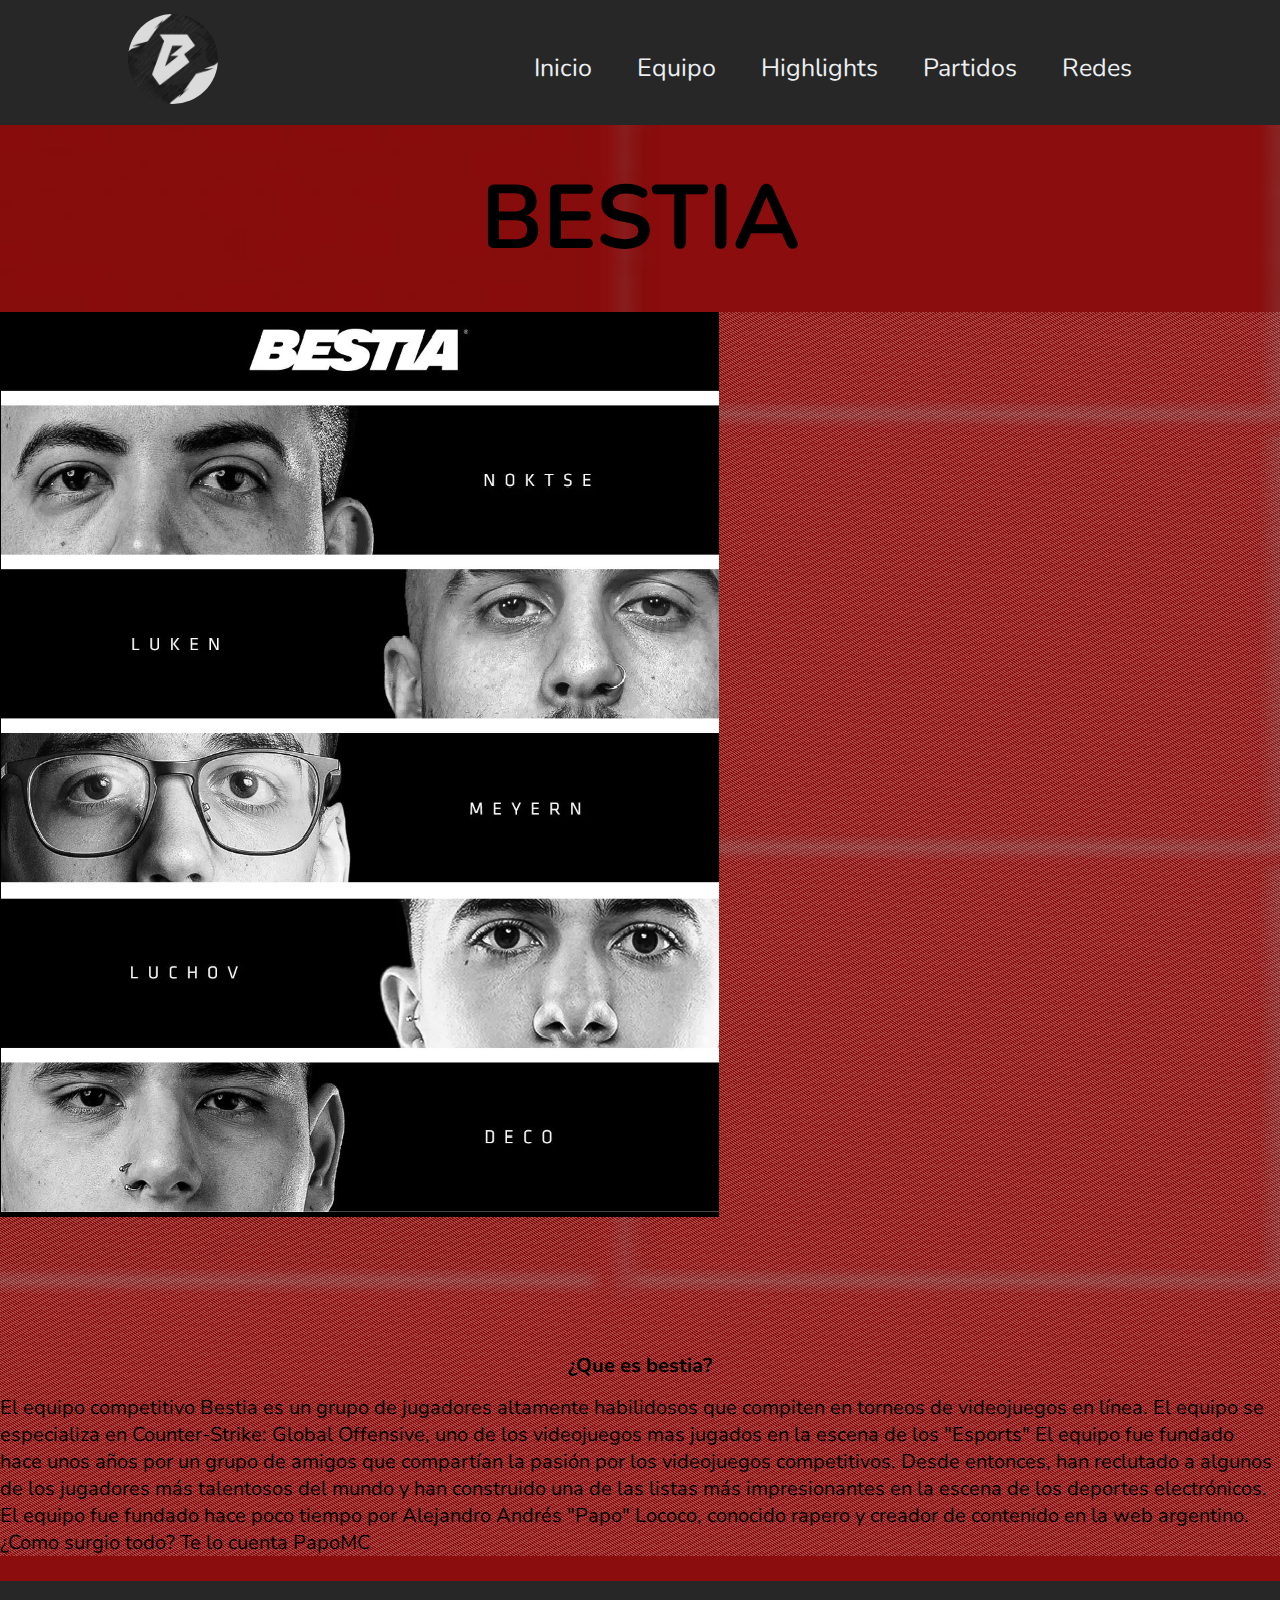
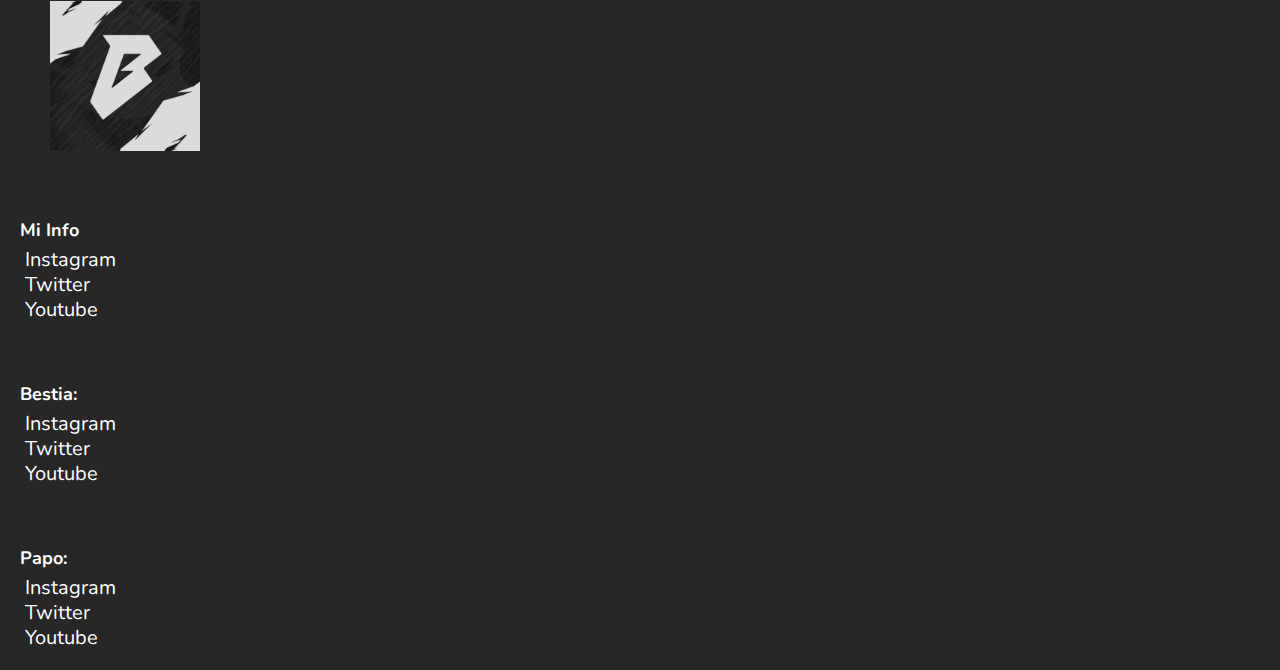
<file: index.html>
<!DOCTYPE html>
<html lang="es">
<head>
    <meta charset="UTF-8">
    <meta http-equiv="X-UA-Compatible" content="IE=edge">
    <meta name="viewport" content="width=device-width, initial-scale=1.0">
    <meta name="description" content="Enterate de las novedades sobre el equipo competitivo de Esports Bestia Corps">
    <meta name="keywords" content="PapoMC, Luken, CSGO, Esports, Meyern, Counter Strike">
    <link rel="stylesheet" href="./style.css">
    <!--Favicon (icono)-->
    <link rel="icon" type="png" href="Image/favicon-32x32.png">
    <link href="https://fonts.googleapis.com/css2?family=Open+Sans&family=Playfair+Display:wght@500&family=Poppins:wght@300&display=swap" rel="stylesheet">
    <link href="https://cdn.jsdelivr.net/npm/bootstrap@5.2.3/dist/css/bootstrap.min.css" rel="stylesheet" integrity="sha384-rbsA2VBKQhggwzxH7pPCaAqO46MgnOM80zW1RWuH61DGLwZJEdK2Kadq2F9CUG65" crossorigin="anonymous">
    <title>BESTIA</title>
</head>
<body>
    <header class="header">
        <div class="logo">
<!---->   <a href="index.html"><img src="./Image/logo.jpg" alt="Logo Bestia"> </a>
        </div>
        <nav>
           <ul class="nav-links">
                <li><a href="index.html">Inicio</a></li>
                <li><a href="./Pages/equipo.html">Equipo</a></li>
                <li><a href="./Pages/highlights.html">Highlights</a></li>
                <li><a href="./Pages/partidos.html">Partidos</a></li>
                <li><a href="./Pages/redes.html">Redes</a></li>
           </ul>            
        </nav>


<!---->        <a onclick="openNav()" class="menu" href="#"><button>Menu</button></a>

<!---->        <div id="mobile-menu" class="overlay">
<!---->            <a onclick="closeNav()" href="" class="close">&times;</a>
<!---->            <div class="overlay-content">
<!---->                <a href="Pages/equipo.html">Equipo</a>
<!---->                <a href="Pages/highlights.html">Highlights</a>
<!---->                <a href="Pages/partidos.html">Partidos</a>
<!---->                <a href="Pages/redes.html">Redes</a>
<!---->            </div>
<!---->        </div>

    </header>
    <section class="row">
    <div class="col-sm-12">
        <h1 class="titulo">BESTIA</h1>
    </div>
    </section>
    <main>
        <section class="middle-container"> <!--cuadro realizado para el diseño-->
            <div class="row">
                <div class="col-sm-12 col-md-6 col-lg-6">
                    <div id="carouselExampleControls" class="carousel slide" data-bs-ride="carousel">
                    <div class="carousel-inner">
                        <div class="carousel-item active">
                    <img src="./Image/MainImage.png" class="w-100" alt="Equipo">
                        </div>  
                    </div>
                    </div>
                </div>
                
                <div class="col-sm-12 col-md-6 col-lg-6" style="margin-top: 10%">
                    <h2 style="text-align: center; margin-bottom: 15px;">¿Que es bestia?</h2>
                    <p class="infobestia">El equipo competitivo Bestia es un grupo de jugadores altamente habilidosos que compiten en torneos de videojuegos en línea. El equipo se especializa en Counter-Strike: Global Offensive, uno de los videojuegos mas jugados en la escena de los "Esports"
                        El equipo fue fundado hace unos años por un grupo de amigos que compartían la pasión por los videojuegos competitivos. Desde entonces, han reclutado a algunos de los jugadores más talentosos del mundo y han construido una de las listas más impresionantes en la escena de los deportes electrónicos.
                        El equipo fue fundado hace poco tiempo por Alejandro Andrés "Papo" Lococo, conocido rapero y creador de contenido en la web argentino.
                        ¿Como surgio todo? Te lo cuenta PapoMC</p>
                </div>
            </div>
        </section>
    </main>
    <footer class="footer-container"> <!--Inicio de footer-->
        <div class="grupo-1 row" style="background-color: #272727;">
            <div class="logo-ja col-sm-3 col-md-1 col-lg-1"> 
                <img style="margin-left: 30px;" src="/Image/logo.jpg" alt="logo" width="150px">
            </div>   
            <div class="redes-1 col-sm-3 col-md-1 col-lg-1"> <!--Mis redes-->                 
                <ul>
                    <h2>Mi Info</h2>
                    <li><a class="a-1" target="_blank" href="https://www.instagram.com/rososaurda/" style="display: flex;text-decoration: none; width: 20px; height: 20px; line-height: 25px; margin: 5px;"><p>Instagram</p></a></li>
                    <li><a class="a-1" target="_blank" href="https://twitter.com/rorososaurda15"><p>Twitter</p></a></li>
                    <li><a class="a-1" target="_blank" href="https://www.youtube.com/channel/UCUtTxE1Z2o5PxH2itZfmBWw"><p>Youtube</p></a></li>               
                </ul>
            </div>
            <div class="redes-2 col-sm-3 col-md-1 col-lg-1"> <!--Redes de bestia-->               
                <ul>
                    <h2>Bestia:</h2>
                    <li><a class="a-1" target="_blank" href="https://www.instagram.com/bestia_corp/"><p>Instagram</p></a></li>
                    <li><a class="a-1" target="_blank" href="https://twitter.com/bestia_corp"><p>Twitter</p></a></li>
                    <li><a class="a-1" target="_blank" href="https://www.youtube.com/@bestia_corp"><p>Youtube</p></a></li>                               
                </ul>
            </div>
            <div class="redes-3 col-sm-3 col-md-1 col-lg-1"> <!--Redes de papo-->              
                <ul>
                    <h2>Papo:</h2>
                    <li><a class="a-1" target="_blank" href="https://www.instagram.com/labestiadelhardcore/"><p>Instagram</p></a></li>
                    <li><a class="a-1" target="_blank" href="https://twitter.com/PapoMcArg"><p>Twitter</p></a></li>
                    <li><a class="a-1" target="_blank" href="https://www.youtube.com/@PapoMcArg"><p>Youtube</p></a></li>                               
                </ul>
            </div>
        </div>
    </footer>
    <script src="https://cdn.jsdelivr.net/npm/bootstrap@5.2.3/dist/js/bootstrap.bundle.min.js" integrity="sha384-kenU1KFdBIe4zVF0s0G1M5b4hcpxyD9F7jL+jjXkk+Q2h455rYXK/7HAuoJl+0I4" crossorigin="anonymous"></script>
<!---->    <script type="text/javascript" src="nav.js"></script>
</body>
</html>
</file>
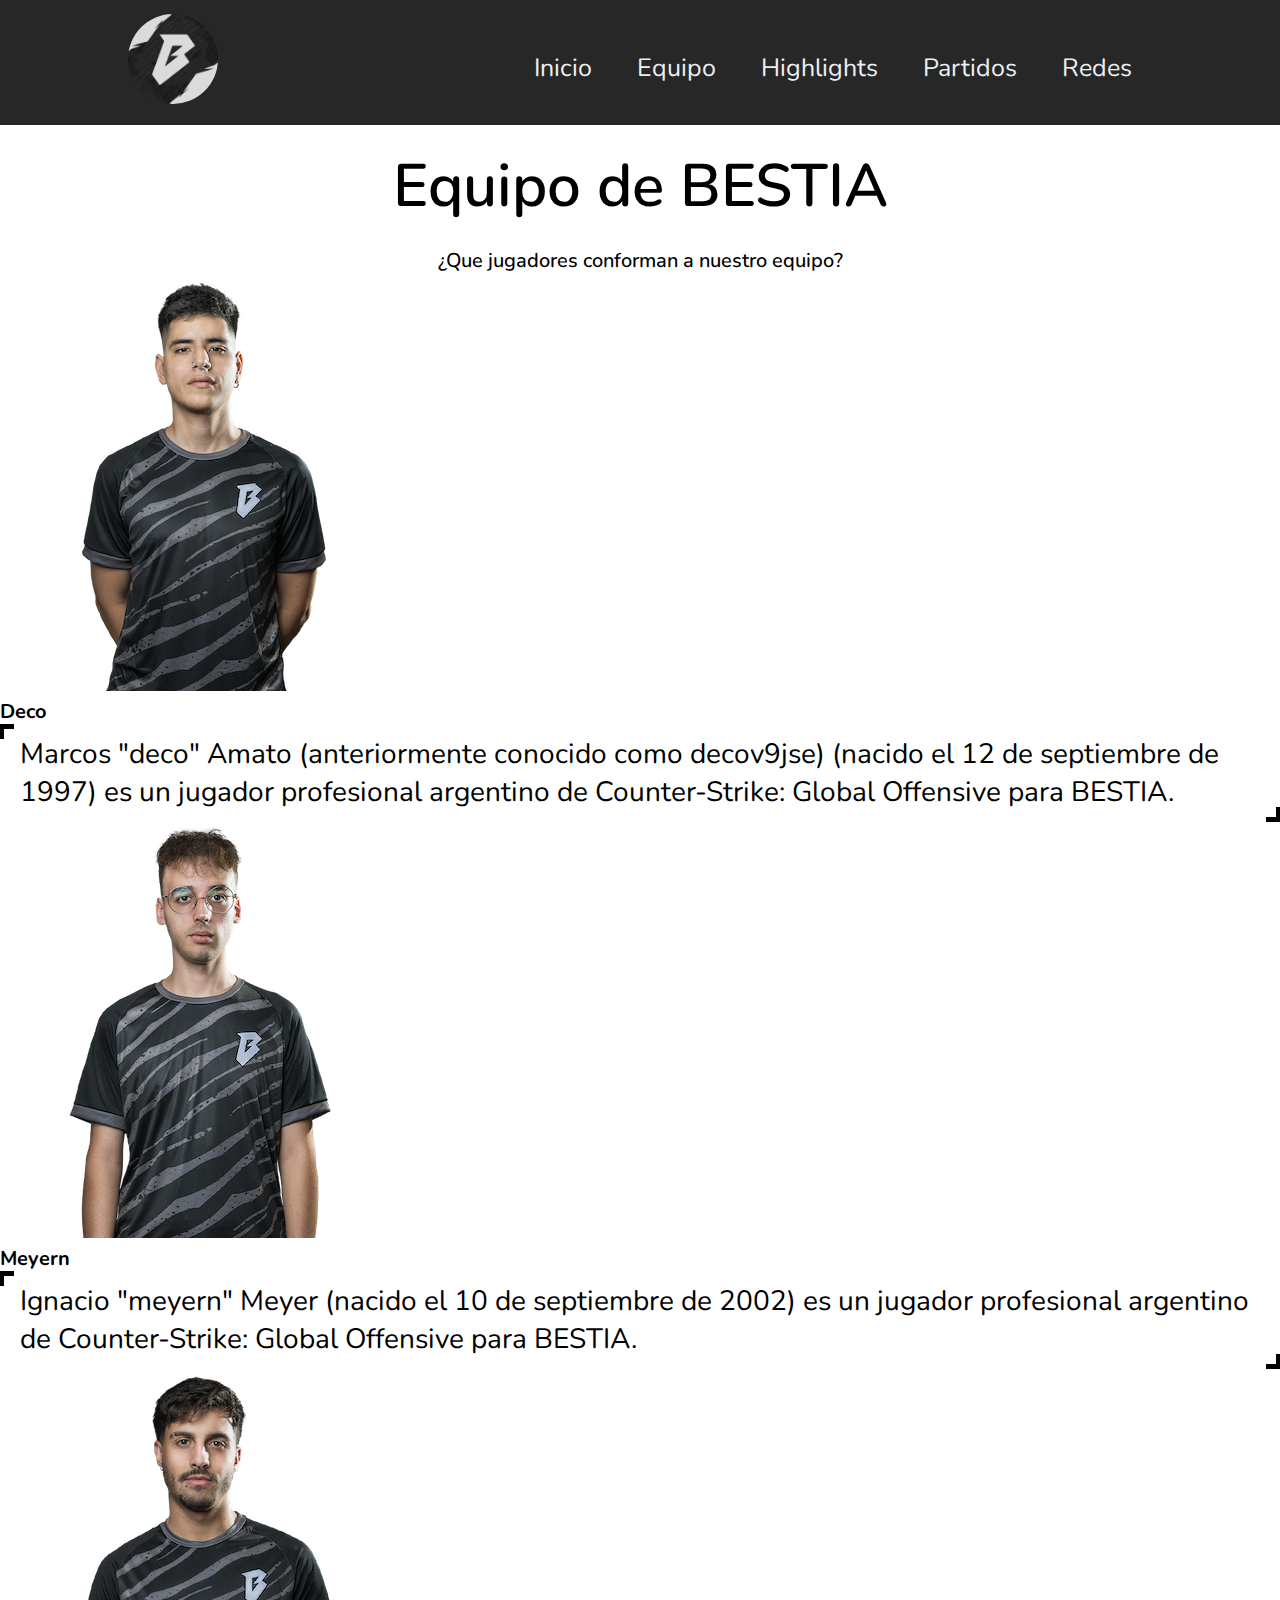
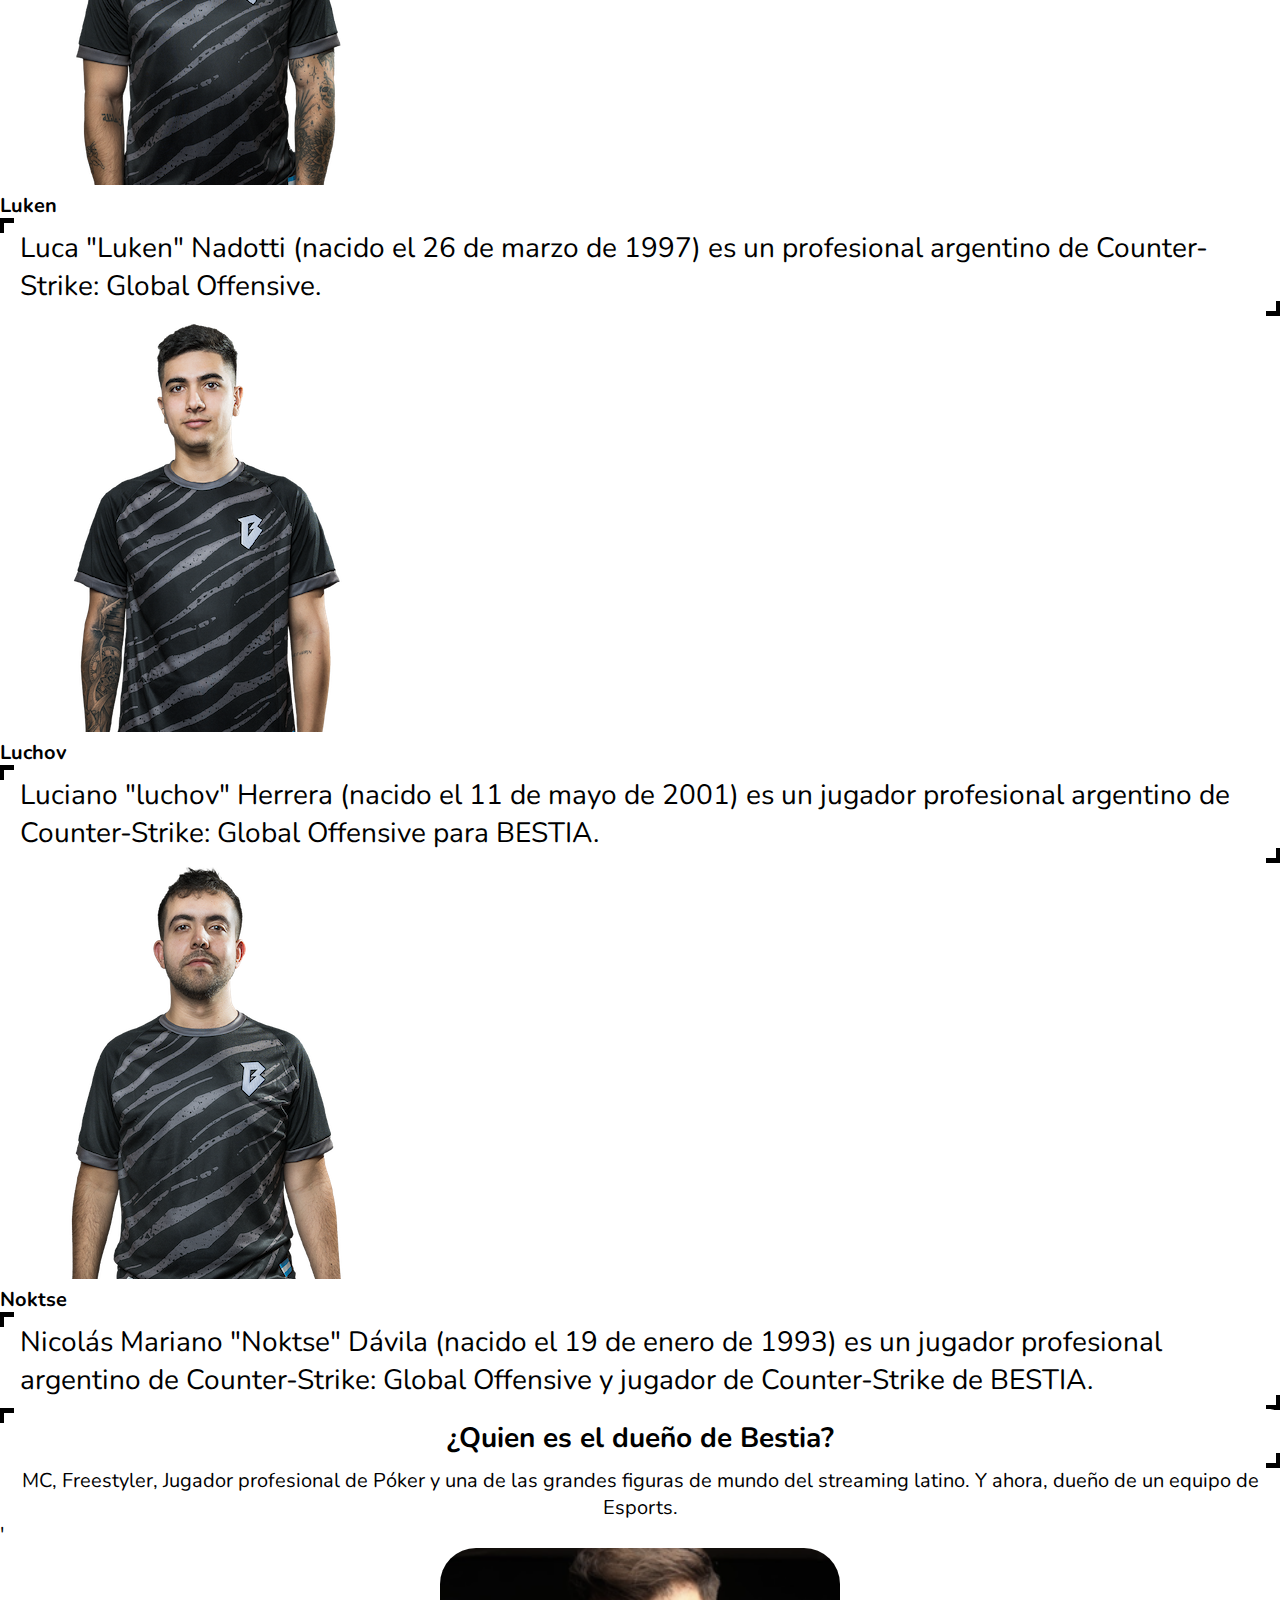
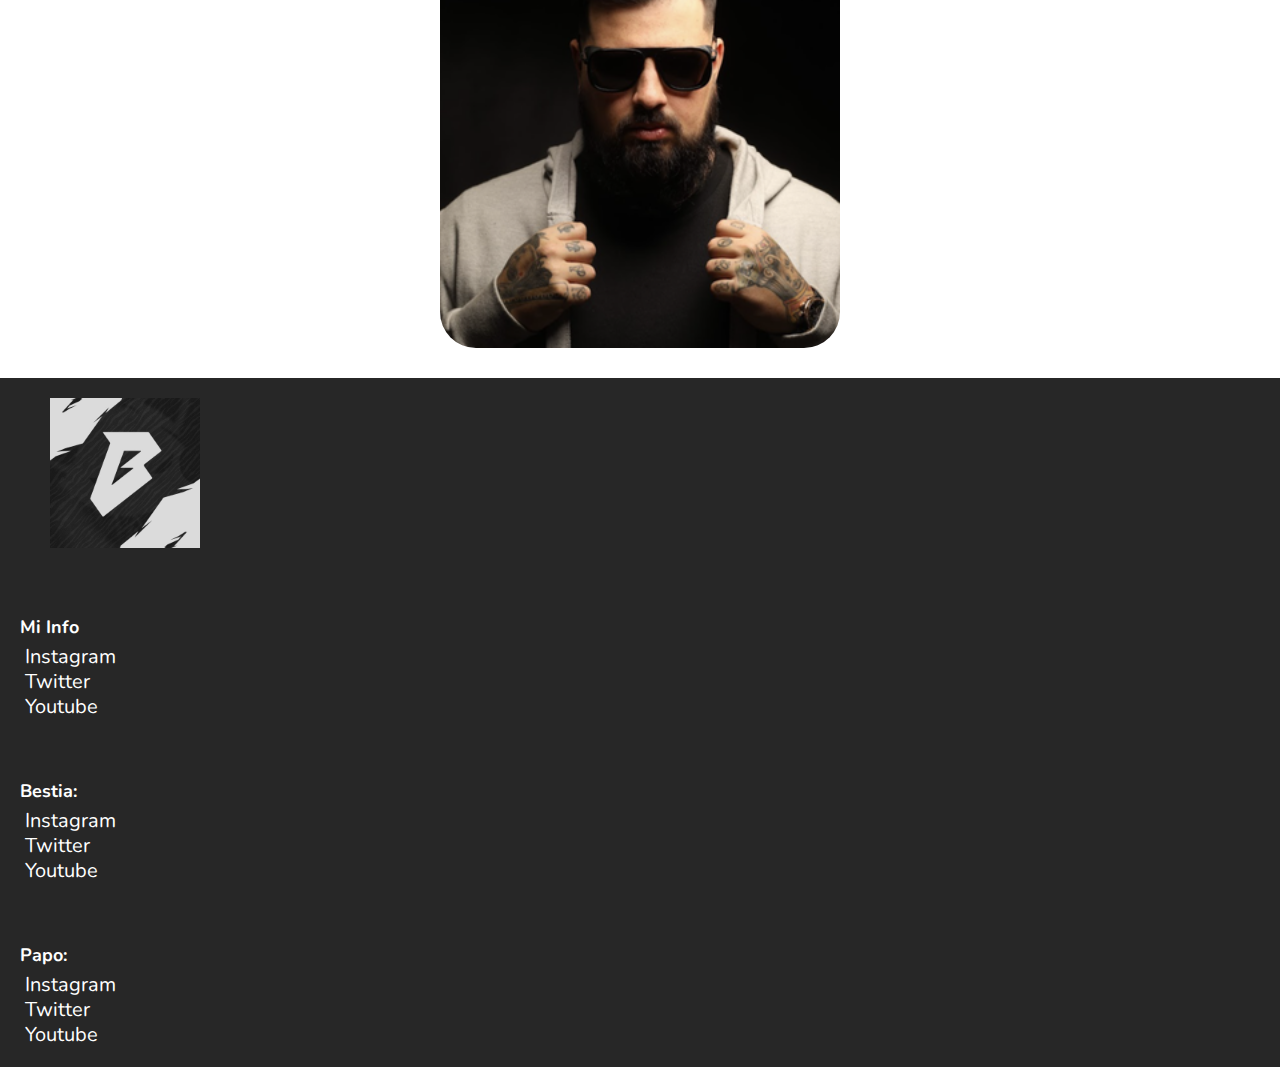
<file: Pages/equipo.html>
<!DOCTYPE html>
<html lang="en">
<head>
    <meta charset="UTF-8">
    <meta http-equiv="X-UA-Compatible" content="IE=edge">
    <meta name="viewport" content="width=device-width, initial-scale=1.0">
    <meta name="description" content="Enterate de las novedades sobre el equipo competitivo de Esports Bestia Corps">
    <meta name="keywords" content="PapoMC, Luken, CSGO, Esports, Meyern, Counter Strike">
    <link rel="stylesheet" href="/css/equipo.css">
    <!--Favicon (icono)-->
    <link rel="icon" type="png" href="../Image/favicon-32x32.png">
    <title>Equipo</title>
    <link href="https://cdn.jsdelivr.net/npm/bootstrap@5.2.3/dist/css/bootstrap.min.css" rel="stylesheet" integrity="sha384-rbsA2VBKQhggwzxH7pPCaAqO46MgnOM80zW1RWuH61DGLwZJEdK2Kadq2F9CUG65" crossorigin="anonymous">
</head>
<body>
  <header class="header">
    <div class="logo">
<!---->   <a href="../index.html"><img src="../Image/logo.jpg" alt="Logo Bestia"> </a>
    </div>
    <nav>
       <ul class="nav-links">
            <li><a href="../index.html">Inicio</a></li>
            <li><a href="../Pages/equipo.html">Equipo</a></li>
            <li><a href="../Pages/highlights.html">Highlights</a></li>
            <li><a href="../Pages/partidos.html">Partidos</a></li>
            <li><a href="../Pages/redes.html">Redes</a></li>
       </ul>            
    </nav>


<!---->        <a onclick="openNav()" class="menu" href="#"><button>Menu</button></a>

<!---->        <div id="mobile-menu" class="overlay">
<!---->            <a onclick="closeNav()" href="" class="close">&times;</a>
<!---->            <div class="overlay-content">
<!---->                <a href="../Pages/equipo.html">Equipo</a>
<!---->                <a href="../Pages/highlights.html">Highlights</a>
<!---->                <a href="../Pages/partidos.html">Partidos</a>
<!---->                <a href="../Pages/redes.html">Redes</a>
<!---->            </div>
<!---->        </div>

</header>
<main>

    <h1 class="titulo">Equipo de BESTIA</h1> 
    <h2 class="Subtitulo">¿Que jugadores conforman a nuestro equipo?</h2>


    <section class="container-img">
        <div class="row">
            <div class="col">
                <img src="../Image/deco.jpg" alt="deco">
            </div>
            <div class="col">
                <h2 class="Comp">Deco</h2>
                <p> Marcos "deco" Amato (anteriormente conocido como decov9jse) (nacido el 12 de septiembre de 1997) es un jugador profesional argentino de Counter-Strike: Global Offensive para BESTIA.
                </p>
            </div>
        </div>
        <div class="row">
            <div class="col">
                <img src="../Image/meyern.jpg" alt="meyern">
            </div>
            <div class="col">
                <h2 class="Comp">Meyern</h2>
                <p> Ignacio "meyern" Meyer (nacido el 10 de septiembre de 2002) es un jugador profesional argentino de Counter-Strike: Global Offensive para BESTIA.</p>
            </div>
        </div>
        <div class="row">
            <div class="col">
                <img src="../Image/luken.jpg" alt="luken">
            </div>
            <div class="col">
                <h2 class="Comp">Luken</h2>
                <p>Luca "Luken" Nadotti (nacido el 26 de marzo de 1997) es un profesional argentino de Counter-Strike: Global Offensive.</p>
            </div>
        </div>
        <div class="row">
            <div class="col">
                <img src="../Image/luchov.jpg" alt="luchov">
            </div>
            <div class="col">
                <h2 class="Comp">Luchov</h2>
                <p> Luciano "luchov" Herrera (nacido el 11 de mayo de 2001) es un jugador profesional argentino de Counter-Strike: Global Offensive para BESTIA.</p>
            </div>
        </div>
        <div class="row">
            <div class="col">
                <img src="../Image/noktse.jpg" alt="noktse">
            </div>
            <div class="col">
                <h2 class="Comp">Noktse</h2>
                <p> Nicolás Mariano "Noktse" Dávila (nacido el 19 de enero de 1993) es un jugador profesional argentino de Counter-Strike: Global Offensive y jugador de Counter-Strike de BESTIA.</p>
            </div>
        </div>
    </section>
    
    <div class="papo">
        <h3 class="infopapo1">¿Quien es el dueño de Bestia?</h3>
        <p>MC, Freestyler, Jugador profesional de Póker y una de las grandes figuras de mundo del streaming latino. Y ahora, dueño de un equipo de Esports. </p>'
        <div class="imgpapo">
        <img class="imagenpapo" src="../Image/papo.png" alt="PapoMc">
      </div>
    </div>



    </main>
    <footer class="footer-container"> <!--Inicio de footer-->
        <div class="grupo-1 row" style="background-color: #272727;">
            <div class="logo-ja col-sm-3 col-md-1 col-lg-1"> 
                <img style="margin-left: 30px;" src="/Image/logo.jpg" alt="logo" width="150px">
            </div>   
            <div class="redes-1 col-sm-3 col-md-1 col-lg-1"> <!--Mis redes-->                 
                <ul>
                    <h2>Mi Info</h2>
                    <li><a class="a-1" target="_blank" href="https://www.instagram.com/rososaurda/" style="display: flex;text-decoration: none; width: 20px; height: 20px; line-height: 25px; margin: 5px;"><p>Instagram</p></a></li>
                    <li><a class="a-1" target="_blank" href="https://twitter.com/rorososaurda15"><p>Twitter</p></a></li>
                    <li><a class="a-1" target="_blank" href="https://www.youtube.com/channel/UCUtTxE1Z2o5PxH2itZfmBWw"><p>Youtube</p></a></li>               
                </ul>
            </div>
            <div class="redes-2 col-sm-3 col-md-1 col-lg-1"> <!--Redes de bestia-->               
                <ul>
                    <h2>Bestia:</h2>
                    <li><a class="a-1" target="_blank" href="https://www.instagram.com/bestia_corp/"><p>Instagram</p></a></li>
                    <li><a class="a-1" target="_blank" href="https://twitter.com/bestia_corp"><p>Twitter</p></a></li>
                    <li><a class="a-1" target="_blank" href="https://www.youtube.com/@bestia_corp"><p>Youtube</p></a></li>                               
                </ul>
            </div>
            <div class="redes-3 col-sm-3 col-md-1 col-lg-1"> <!--Redes de papo-->              
                <ul>
                    <h2>Papo:</h2>
                    <li><a class="a-1" target="_blank" href="https://www.instagram.com/labestiadelhardcore/"><p>Instagram</p></a></li>
                    <li><a class="a-1" target="_blank" href="https://twitter.com/PapoMcArg"><p>Twitter</p></a></li>
                    <li><a class="a-1" target="_blank" href="https://www.youtube.com/@PapoMcArg"><p>Youtube</p></a></li>                               
                </ul>
            </div>
        </div>
      </footer>
    <script src="https://cdn.jsdelivr.net/npm/bootstrap@5.2.3/dist/js/bootstrap.bundle.min.js" integrity="sha384-kenU1KFdBIe4zVF0s0G1M5b4hcpxyD9F7jL+jjXkk+Q2h455rYXK/7HAuoJl+0I4" crossorigin="anonymous"></script>
<!---->    <script type="text/javascript" src="../nav.js"></script>
</body>

</html>
</file>
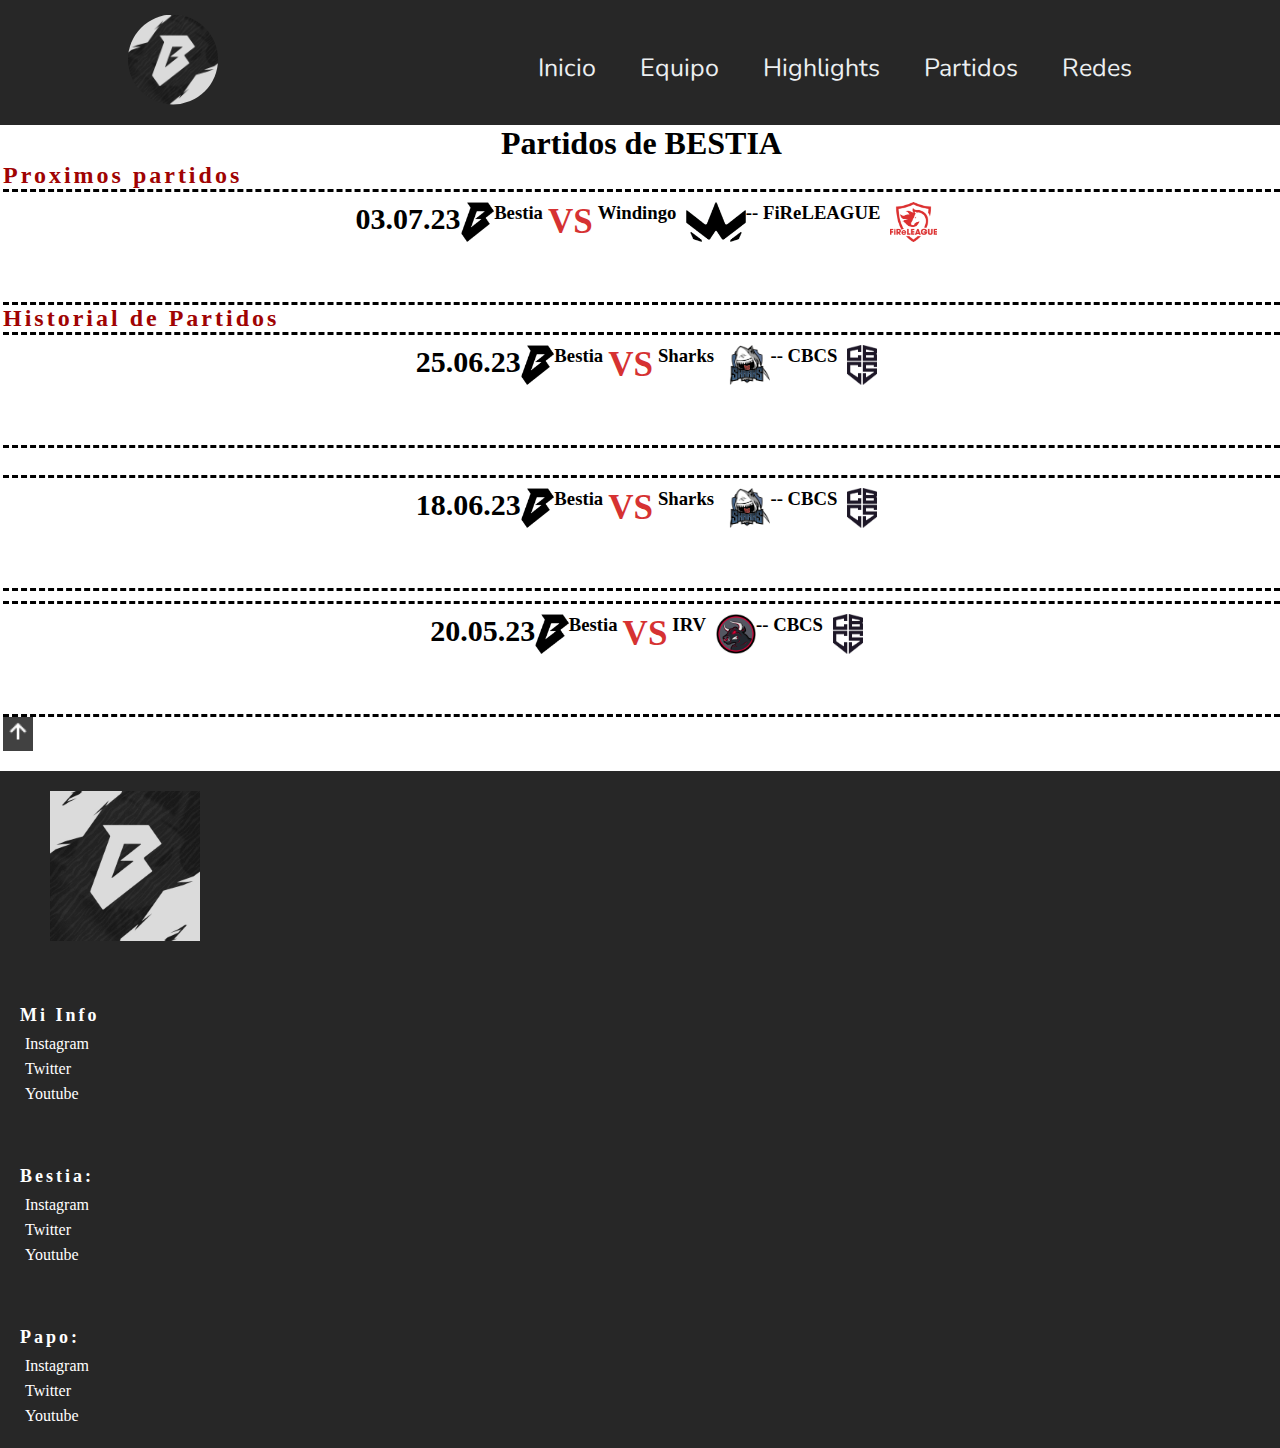
<file: Pages/partidos.html>
<!DOCTYPE html>
<html lang="en">
<head>
    <meta charset="UTF-8">
    <meta http-equiv="X-UA-Compatible" content="IE=edge">
    <meta name="viewport" content="width=device-width, initial-scale=1.0">
    <meta name="description" content="Enterate de las novedades sobre el equipo competitivo de Esports Bestia Corps">
    <meta name="keywords" content="PapoMC, Luken, CSGO, Esports, Meyern, Counter Strike">
    <link rel="stylesheet" href="../css/partidos.css">
    <!--Favicon (icono)-->
    <link rel="icon" type="png" href="../Image/favicon-32x32.png">
    <title>Partidos</title>
    <link href="https://cdn.jsdelivr.net/npm/bootstrap@5.2.3/dist/css/bootstrap.min.css" rel="stylesheet" integrity="sha384-rbsA2VBKQhggwzxH7pPCaAqO46MgnOM80zW1RWuH61DGLwZJEdK2Kadq2F9CUG65" crossorigin="anonymous"> 
</head>
<body>
  

  <header class="header">
    <div class="logo">
<!---->   <a href="../index.html"><img src="../Image/logo.jpg" alt="Logo Bestia"> </a>
    </div>
    <nav>
       <ul class="nav-links">
            <li><a href="../index.html">Inicio</a></li>
            <li><a href="../Pages/equipo.html">Equipo</a></li>
            <li><a href="../Pages/highlights.html">Highlights</a></li>
            <li><a href="../Pages/partidos.html">Partidos</a></li>
            <li><a href="../Pages/redes.html">Redes</a></li>
       </ul>            
    </nav>


<!---->        <a onclick="openNav()" class="menu" href="#"><button>Menu</button></a>

<!---->        <div id="mobile-menu" class="overlay">
<!---->            <a onclick="closeNav()" href="" class="close">&times;</a>
<!---->            <div class="overlay-content">
<!---->                <a href="equipo.html">Equipo</a>
<!---->                <a href="highlights.html">Highlights</a>
<!---->                <a href="partidos.html">Partidos</a>
<!---->                <a href="redes.html">Redes</a>
<!---->            </div>
<!---->        </div>

</header>
<main>

<h1 id="partidos-de-bestia">Partidos de BESTIA</h1>
<h2>Proximos partidos</h2>
<section>
<p style="margin-left: 10px; font-size: 30px; font-weight: 600;">03.07.23</p>
<div class="partidos1">

  <img src="../Image/bestialogoinvertido.png" alt="Logo bestia">

<h3>Bestia</h3>
<h3 style="margin-left: 5px; color: rgb(214, 50, 50); font-size: 35px;">VS</h3>
<h3 style="margin-left: 5px;">Windingo</h3>
<img style="margin-left: 10px;" src="../Image/windingo-logo-invertido.png" alt="Logo windingo">
  <h3>-- FiReLEAGUE</h3>
  <img style="margin-left: 10px;" src="../Image/Fireleague.png" alt="Logo FireLeague">
</div>
</section>
<div class="partidos2">
<h2>Historial de Partidos</h2>
<section>
<p style="margin-left: 10px; font-size: 30px; font-weight: 600;">25.06.23</p>
<div class="partidos1">

  <img src="../Image/bestialogoinvertido.png" alt="Logo bestia">

<h3>Bestia</h3>
<h3 style="margin-left: 5px; color: rgb(214, 50, 50); font-size: 35px;">VS</h3>
<h3 style="margin-left: 5px;">Sharks</h3>
<img style="margin-left: 10px;" src="../Image/sharkslogo.webp" alt="Logo windingo">
  <h3>-- CBCS</h3>
  <img style="margin-left: 10px;" src="../Image/cbcs.png" alt="Logo FireLeague">
</div>
</section>
</div>
<section style="margin-top: 20px;">
  <p style="margin-left: 10px; font-size: 30px; font-weight: 600;">18.06.23</p>
  <div class="partidos1">

    <img src="../Image/bestialogoinvertido.png" alt="Logo bestia">
  
  <h3>Bestia</h3>
  <h3 style="margin-left: 5px; color: rgb(214, 50, 50); font-size: 35px;">VS</h3>
  <h3 style="margin-left: 5px;">Sharks</h3>
  <img style="margin-left: 10px;" src="../Image/sharkslogo.webp" alt="Logo windingo">
    <h3>-- CBCS</h3>
    <img style="margin-left: 10px;" src="../Image/cbcs.png" alt="Logo FireLeague">
  </div>
</section>
<section style="margin-top: 10px;">
  <p style="margin-left: 10px; font-size: 30px; font-weight: 600;">20.05.23</p>
  <div class="partidos1">

    <img src="../Image/bestialogoinvertido.png" alt="Logo bestia">
  
  <h3>Bestia</h3>
  <h3 style="margin-left: 5px; color: rgb(214, 50, 50); font-size: 35px;">VS</h3>
  <h3 style="margin-left: 5px;">IRV</h3>
  <img style="margin-left: 10px;" src="../Image/irvlogo.webp" alt="Logo windingo">
    <h3>-- CBCS</h3>
    <img style="margin-left: 10px;" src="../Image/cbcs.png" alt="Logo FireLeague">
  </div>
</section>
<div class="subir">
<a href="#partidos-de-bestia"><img src="../Icon/Flecha-blanca.png" alt=""> </a>
</div>


</main>
<!---->    <script type="text/javascript" src="../nav.js"></script>
<footer class="footer-container"> <!--Inicio de footer-->
  <div class="grupo-1 row" style="background-color: #272727;">
      <div class="logo-ja col-sm-3 col-md-1 col-lg-1"> 
          <img style="margin-left: 30px;" src="/Image/logo.jpg" alt="logo" width="150px">
      </div>   
      <div class="redes-1 col-sm-3 col-md-1 col-lg-1"> <!--Mis redes-->                 
          <ul>
              <h2>Mi Info</h2>
              <li><a class="a-1" target="_blank" href="https://www.instagram.com/rososaurda/" style="display: flex;text-decoration: none; width: 20px; height: 20px; line-height: 25px; margin: 5px;"><p>Instagram</p></a></li>
              <li><a class="a-1" target="_blank" href="https://twitter.com/rorososaurda15"><p>Twitter</p></a></li>
              <li><a class="a-1" target="_blank" href="https://www.youtube.com/channel/UCUtTxE1Z2o5PxH2itZfmBWw"><p>Youtube</p></a></li>               
          </ul>
      </div>
      <div class="redes-2 col-sm-3 col-md-1 col-lg-1"> <!--Redes de bestia-->               
          <ul>
              <h2>Bestia:</h2>
              <li><a class="a-1" target="_blank" href="https://www.instagram.com/bestia_corp/"><p>Instagram</p></a></li>
              <li><a class="a-1" target="_blank" href="https://twitter.com/bestia_corp"><p>Twitter</p></a></li>
              <li><a class="a-1" target="_blank" href="https://www.youtube.com/@bestia_corp"><p>Youtube</p></a></li>                               
          </ul>
      </div>
      <div class="redes-3 col-sm-3 col-md-1 col-lg-1"> <!--Redes de papo-->              
          <ul>
              <h2>Papo:</h2>
              <li><a class="a-1" target="_blank" href="https://www.instagram.com/labestiadelhardcore/"><p>Instagram</p></a></li>
              <li><a class="a-1" target="_blank" href="https://twitter.com/PapoMcArg"><p>Twitter</p></a></li>
              <li><a class="a-1" target="_blank" href="https://www.youtube.com/@PapoMcArg"><p>Youtube</p></a></li>                               
          </ul>
      </div>
  </div>
</footer>
</body>
</html>
</file>
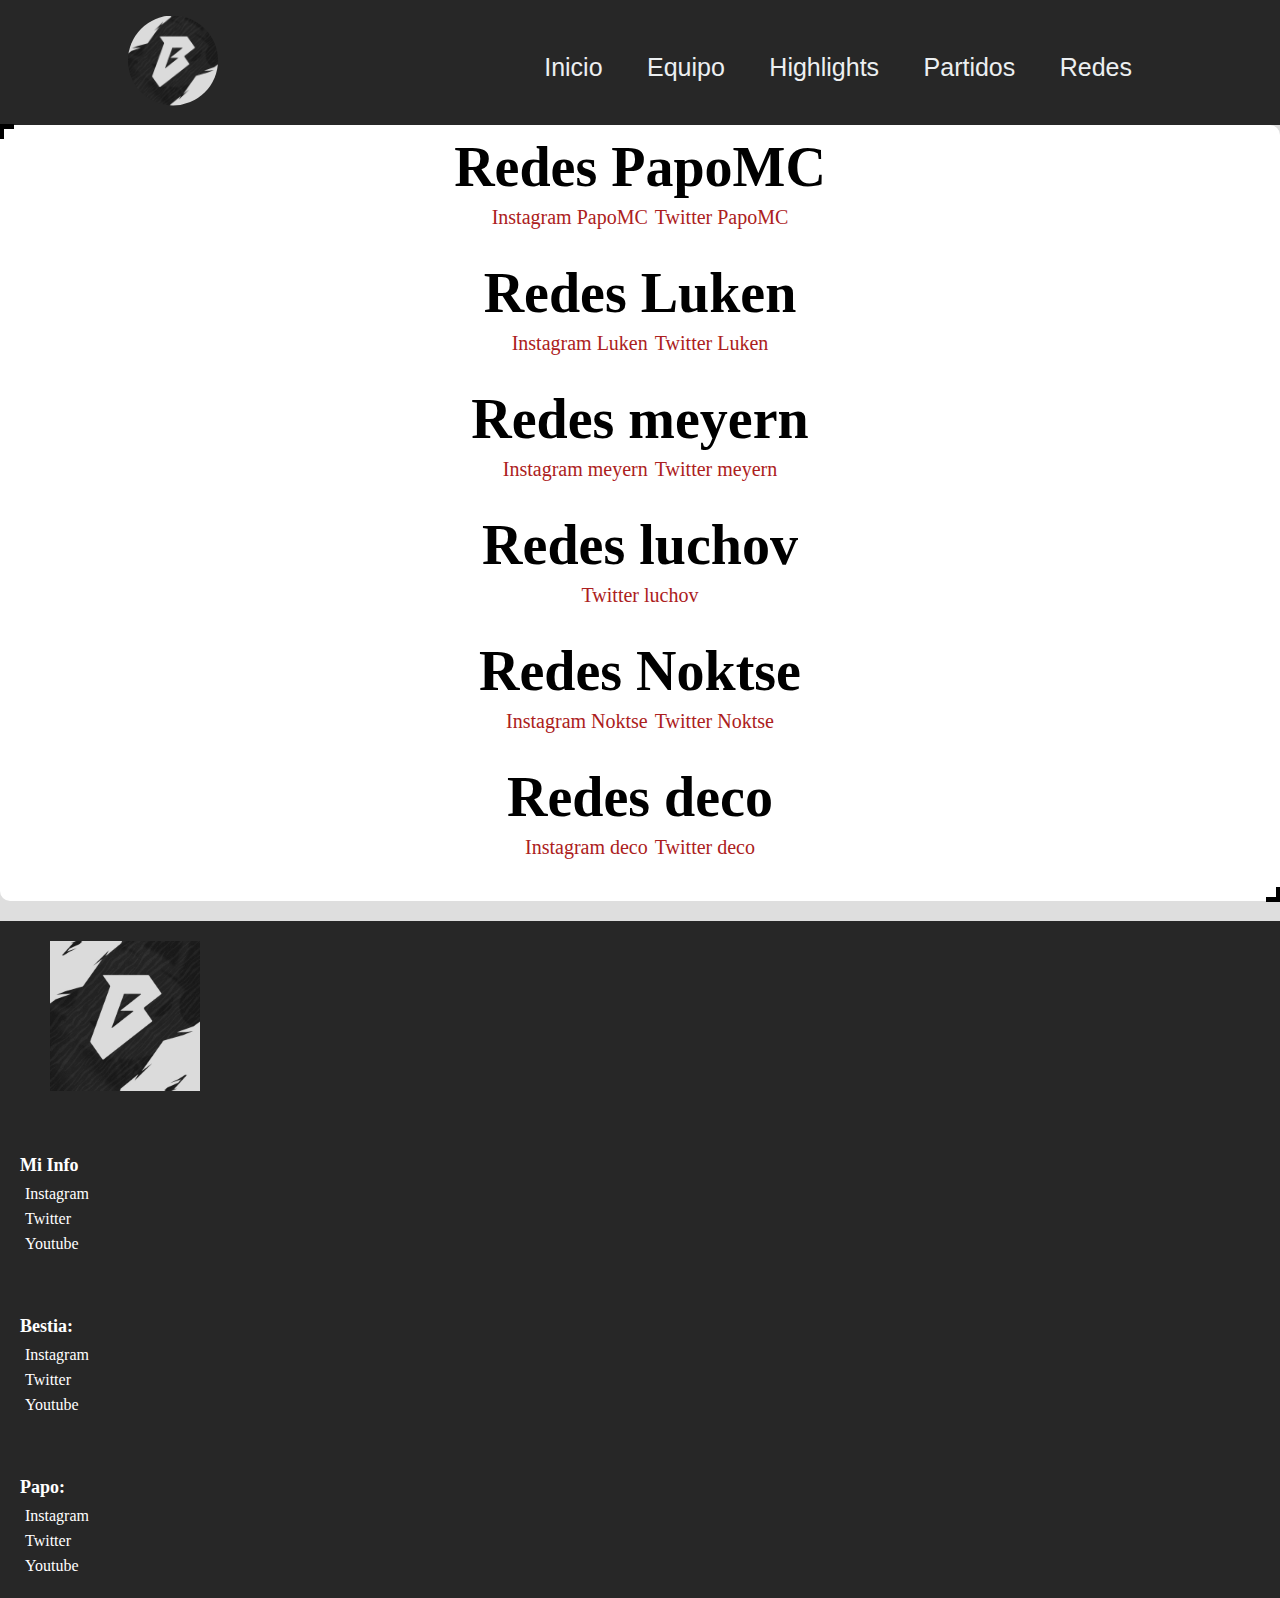
<file: Pages/redes.html>
<!DOCTYPE html>
<html lang="en">
<head>
    <meta charset="UTF-8">
    <meta http-equiv="X-UA-Compatible" content="IE=edge">
    <meta name="viewport" content="width=device-width, initial-scale=1.0">
    <meta name="description" content="Enterate de las novedades sobre el equipo competitivo de Esports Bestia Corps">
    <meta name="keywords" content="PapoMC, Luken, CSGO, Esports, Meyern, Counter Strike">
    <link rel="stylesheet" href="/css/redes.css">
    <!--Favicon (icono)-->
    <link rel="icon" type="png" href="../Image/favicon-32x32.png">  
    <title>Redes</title>
    <link href="https://cdn.jsdelivr.net/npm/bootstrap@5.2.3/dist/css/bootstrap.min.css" rel="stylesheet" integrity="sha384-rbsA2VBKQhggwzxH7pPCaAqO46MgnOM80zW1RWuH61DGLwZJEdK2Kadq2F9CUG65" crossorigin="anonymous">
</head>
<body>
  <header class="header">
    <div class="logo">
<!---->   <a href="../index.html"><img src="../Image/logo.jpg" alt="Logo Bestia"> </a>
    </div>
    <nav>
       <ul class="nav-links">
            <li><a href="../index.html">Inicio</a></li>
            <li><a href="../Pages/equipo.html">Equipo</a></li>
            <li><a href="../Pages/highlights.html">Highlights</a></li>
            <li><a href="../Pages/partidos.html">Partidos</a></li>
            <li><a href="../Pages/redes.html">Redes</a></li>
       </ul>            
    </nav>


<!---->        <a onclick="openNav()" class="menu" href="#"><button>Menu</button></a>

<!---->        <div id="mobile-menu" class="overlay">
<!---->            <a onclick="closeNav()" href="" class="close">&times;</a>
<!---->            <div class="overlay-content">
<!---->                <a href="equipo.html">Equipo</a>
<!---->                <a href="highlights.html">Highlights</a>
<!---->                <a href="partidos.html">Partidos</a>
<!---->                <a href="redes.html">Redes</a>
<!---->            </div>
<!---->        </div>

</header>
    <main>
        <section>
        <div class="redes">
        <h1>Redes PapoMC</h1>
            <a class="links" href="https://www.instagram.com/labestiadelhardcore/?hl=es-la">Instagram PapoMC</a>
            <a class="links" href="https://twitter.com/PapoMcArg?ref_src=twsrc%5Egoogle%7Ctwcamp%5Eserp%7Ctwgr%5Eauthor">Twitter PapoMC</a>
        </div>

        <div class="redes">
        <h1>Redes Luken</h1>
            <a class="links" href="https://www.instagram.com/lucanadotti/?hl=es-la">Instagram Luken</a>
            <a class="links" href="https://twitter.com/LuknCSGO?ref_src=twsrc%5Egoogle%7Ctwcamp%5Eserp%7Ctwgr%5Eauthor">Twitter Luken</a>
        </div>

        <div class="redes">
        <h1>Redes meyern</h1>
            <a class="links" href="https://www.instagram.com/nachomeyern/?hl=es-la">Instagram meyern</a>
            <a class="links" href="https://twitter.com/meyern">Twitter meyern</a>
        </div>

        <div class="redes">
            <h1>Redes luchov</h1>
            <a class="links" href="https://twitter.com/luchov_cs?ref_src=twsrc%5Egoogle%7Ctwcamp%5Eserp%7Ctwgr%5Eauthor">Twitter luchov</a>
        </div>

        <div class="redes">
        <h1>Redes Noktse </h1>
        <a class="links" href="https://www.instagram.com/noktsecs/?hl=es">Instagram Noktse</a>
        <a class="links" href="https://twitter.com/noktseCS?ref_src=twsrc%5Egoogle%7Ctwcamp%5Eserp%7Ctwgr%5Eauthor">Twitter Noktse</a>
        </div>
        
        <div class="redes">
        <h1>Redes deco</h1>
        <a class="links" href="https://www.instagram.com/decov9jse/">Instagram deco</a>
        <a class="links" href="https://twitter.com/decov9jse">Twitter deco</a>
        </div>
    </section>

    </main>
    <footer class="footer-container"> <!--Inicio de footer-->
        <div class="grupo-1 row" style="background-color: #272727;">
            <div class="logo-ja col-sm-3 col-md-1 col-lg-1"> 
                <img style="margin-left: 30px;" src="/Image/logo.jpg" alt="logo" width="150px">
            </div>   
            <div class="redes-1 col-sm-3 col-md-1 col-lg-1"> <!--Mis redes-->                 
                <ul>
                    <h2>Mi Info</h2>
                    <li><a class="a-1" target="_blank" href="https://www.instagram.com/rososaurda/" style="display: flex;text-decoration: none; width: 20px; height: 20px; line-height: 25px; margin: 5px;"><p>Instagram</p></a></li>
                    <li><a class="a-1" target="_blank" href="https://twitter.com/rorososaurda15"><p>Twitter</p></a></li>
                    <li><a class="a-1" target="_blank" href="https://www.youtube.com/channel/UCUtTxE1Z2o5PxH2itZfmBWw"><p>Youtube</p></a></li>               
                </ul>
            </div>
            <div class="redes-2 col-sm-3 col-md-1 col-lg-1"> <!--Redes de bestia-->               
                <ul>
                    <h2>Bestia:</h2>
                    <li><a class="a-1" target="_blank" href="https://www.instagram.com/bestia_corp/"><p>Instagram</p></a></li>
                    <li><a class="a-1" target="_blank" href="https://twitter.com/bestia_corp"><p>Twitter</p></a></li>
                    <li><a class="a-1" target="_blank" href="https://www.youtube.com/@bestia_corp"><p>Youtube</p></a></li>                               
                </ul>
            </div>
            <div class="redes-3 col-sm-3 col-md-1 col-lg-1"> <!--Redes de papo-->              
                <ul>
                    <h2>Papo:</h2>
                    <li><a class="a-1" target="_blank" href="https://www.instagram.com/labestiadelhardcore/"><p>Instagram</p></a></li>
                    <li><a class="a-1" target="_blank" href="https://twitter.com/PapoMcArg"><p>Twitter</p></a></li>
                    <li><a class="a-1" target="_blank" href="https://www.youtube.com/@PapoMcArg"><p>Youtube</p></a></li>                               
                </ul>
            </div>
        </div>
    </footer>
    <!---->    <script type="text/javascript" src="../nav.js"></script>
    <script src="https://cdn.jsdelivr.net/npm/bootstrap@5.2.3/dist/js/bootstrap.bundle.min.js" integrity="sha384-kenU1KFdBIe4zVF0s0G1M5b4hcpxyD9F7jL+jjXkk+Q2h455rYXK/7HAuoJl+0I4" crossorigin="anonymous"></script>

</body>

</html>
</file>
<file: style.css>
@import url('https://fonts.googleapis.com/css2?family=Nunito:wght@400;800&display=swap');

*{
    margin: 0;
    padding: 0;
    box-sizing: border-box;
    list-style: none;
    font-family: 'Nunito', sans-serif;
    font-size: 20px;
}

body {
background-color: rgb(139, 13, 13);
    background-size: 1920px 1300px;
    background-repeat: no-repeat;
    min-width: 400px;

}

.titulo {            /*Titulo "BESTIA"*/
    font-size: 90px;
    color: rgb(0, 0, 0);
    text-align: center;
    justify-content: center;
    margin-top: 32px;
    margin-bottom: 32px;
    font-family: 'Nunito', sans-serif;
}

main {
    margin-bottom: 25px;
    background-image: repeating-linear-gradient(36deg, rgba(255,255,255, 0.25), rgba(255,255,255, 0.25) 1px, transparent 0px, transparent 2px);

}
body {
    background-image: url(Image/batthern.png);
}

/*CSS FOOTER*/

        .footer-container .grupo-1 .logo-ja {
            width: 100px;
            margin-right: 60px;
        }
        
        
        .footer-container .grupo-1 div ul li a {
            display: flex;
            text-decoration: none;
            width: 20px;
            height: 20px;
            line-height: 25px;
            margin: 5px;
            color: white
            
        }
        .footer-container .grupo-1 div ul li a :hover {
            color: black;
            
            
        }
        
        .footer-container .grupo-1 div {
            margin-right: 200px;
        }
        
        .footer-container .grupo-1 div {
            color: white;
            padding: 20px;
            margin-top: 20px;
            
        }
        
        .footer-container .grupo-1 div h2 {
            font-size: 18px;
            color: white;
        }
        
        .footer-container .grupo-1 div ul li img{
            width: 26px;
            display: flex;
            
            
        }

/*CSS HEADER*/
        .header{
            background-color: #272727;
            background-image: url("https://www.transparenttextures.com/patterns/always-grey.png");
            display: flex;
            justify-content: flex-end;
            align-items: center;
            height: 125px;
            padding: 5px 10%;
        }
        main section p:hover {
            transform: scale(1.02);
        transition: all 0.9s ease 0s;
        }
        main section img:hover {
            transform: scale(0.99);
        transition: all 0.9s ease 0s;
        }
        .header .logo{
            cursor: pointer;
            margin-right: auto;
        }
        
        .header .logo img{
            height: 90px;
            clip-path: circle(50% at 50% 50%);
            width: auto;
            transition: all 0.3s;
        }
        
        .header .logo img:hover{
            transform: scale(1.2);
        }
        
        .header .nav-links{
            list-style: none;
            margin-top: 10px;
        }
        
        .header .nav-links li{
            display: inline-block;
            padding: 0 20px;    
        }
        
        .header .nav-links li:hover,
        /**/.overlay a:hover{
            transform: scale(1.1);
        }
        
        .header .nav-links a{
            font-size: 25px;
            color: #eceff1; 
        }
        
        .header .nav-links a:hover{
            color: gray;    
        }
        
        /**/.menu {
            display:none;
        }
        
        .header .btn button,
        /**/.header .menu button{
            margin-left: 20px;
            font-weight: 700;
            color: rgb(39, 39, 39);
            padding: 15px 35px;
            background: #eceff1;
            border: none;
            border-radius: 50px;
            cursor: pointer;
            transition: all 0.3s ease 0s;
            
        }
        
        .header .btn button:hover,
        /**/.header .menu button:hover{
            background-color: #ffffff;
            color: rgb(7, 7, 7);
            font-size: 20px;
            transform: scale(1.1);
        }
        
        
        /**/@media screen and (max-width: 800px){
            .nav-links, .btn {
                display: none;
            }
            .menu {
                display: inherit;
            }
        }
        
        
        
        /*CSS de la NavBar en Mobile*/
        
        .header a{
            text-decoration: none;  
        
        }
        
        .header .overlay {
            height: 100%;
            width: 0;
            position: fixed;
            z-index: 1;
            left: 0;
            top: 0;
            background-color: rgb(39, 39, 39);
            overflow: hidden;
            transition: all 0.3s ease 0s;
        }
        
        .header .overlay .overlay-content{
            display: flex;
            height: 100%;
            flex-direction: column;
            align-items: center;
            justify-content: center;    
        }
        
        .header .overlay a{
            padding: 15px;
            font-size: 36px;
            display: block;
            transition: all 0.3s ease 0s;
            font-weight: 700;
            color: #eceff1;
        }
        
        .header .overlay a:hover, 
        .header .overlay a:focus{
            color: rgb(100, 100, 100);
        
        }
        
        .header .overlay .close{
            position: absolute;
            top: 20px;
            right: 45px;
            font-size: 65px;
        }
        
        @media screen and (max-height:450px) {
            .header .overlay a{
                font-size: 20px;
            }
            .header .overlay .close{
                font-size: 40px;
                top: 15px;
                right: 35px;
            }
        }
</file>
<file: css/equipo.css>
@import url('https://fonts.googleapis.com/css2?family=Nunito:wght@400;800&display=swap');
*{
    margin: 0;
    padding: 0;
    box-sizing: border-box;
    list-style: none;
    font-family: 'Nunito', sans-serif;
    font-size: 20px;
}

a {
    text-decoration: none;
}

.footer-container .grupo-1 .logo-ja {
    width: 100px;
    margin-right: 60px;
}


.footer-container .grupo-1 div ul li a {
    display: flex;
    text-decoration: none;
    width: 20px;
    height: 20px;
    line-height: 25px;
    margin: 5px;
    color: white
    
}

.footer-container .grupo-1 div ul li a :hover {
    color: black;
    
    
}

.footer-container .grupo-1 div {
    margin-right: 200px;
}

.footer-container .grupo-1 div {
    color: white;
    padding: 20px;
    margin-top: 20px;
    
}

.footer-container .grupo-1 div h2 {
    font-size: 18px;
    color: white;
}

.footer-container .grupo-1 div ul li img{
    width: 26px;
    display: flex;
    
    
}

.titulo {
    font-size: 60px;
text-align: center;
margin-top: 20px; margin-bottom: 20px;
    font-family: 'Nunito', sans-serif;
    font-weight: 600;
    color:black

}
.Subtitulo {

text-align: center;
font-family: 'Nunito', sans-serif;
font-weight: 520;
color:black
}
.info {
margin-top: 50px;
    text-align: center;
    font-family: 'Nunito', sans-serif;
    font-weight: 900;
}
.infopapo1 {
    text-align: center;
    font-family: 'Nunito', sans-serif;
    font-size: 40px;
}

.imgpapo {

    display: flex;
    justify-content: center;
    height: 400px;
    margin-bottom: 30px;
}
.imgpapo img {
    border-radius: 9%;
}

.imgpapo img:hover {
    transform: scale(1.1);
    transition: all 0.3s ease 0s;
}
.papo p {
text-align: center;
}
section img:hover {
    transform: scale(0.9);
    transition: all 0.6s ease 0s;
}
.papo .infopapo1 {
    cursor:pointer;
        position:relative;
        padding:10px 20px;
        background:white;
        font-size:28px;
        border-top-right-radius:10px;
        border-bottom-left-radius:10px;
        transition:all 1s;
        &:after,&:before{
            content:" ";
            width:10px;
            height:10px;
            position:absolute;
            border :0px solid #fff;
            transition:all 1s;
            }
        &:after{
            top:-1px;
            left:-1px;
            border-top:5px solid black;
            border-left:5px solid black;
        }
        &:before{
            bottom:-1px;
            right:-1px;
            border-bottom:5px solid black;
            border-right:5px solid black;
        }
        &:hover{
            border-top-right-radius:0px;
        border-bottom-left-radius:0px;
            // background:rgba(0,0,0,.5);
            // color:white;
            &:before,&:after{
                
                width:100%;
                height:100%;
                // border-color:white;
            }
        }
    }
    .btn{
cursor:pointer;
	position:relative;
	padding:10px 20px;
	background:white;
	font-size:28px;
	border-top-right-radius:10px;
	border-bottom-left-radius:10px;
	transition:all 1s;
	&:after,&:before{
		content:" ";
		width:10px;
		height:10px;
		position:absolute;
		border :0px solid #fff;
		transition:all 1s;
		}
	&:after{
		top:-1px;
		left:-1px;
		border-top:5px solid black;
		border-left:5px solid black;
	}
	&:before{
		bottom:-1px;
		right:-1px;
		border-bottom:5px solid black;
		border-right:5px solid black;
	}
	&:hover{
		border-top-right-radius:0px;
	border-bottom-left-radius:0px;
		// background:rgba(0,0,0,.5);
		// color:white;
		&:before,&:after{
			
			width:100%;
			height:100%;
			// border-color:white;
		}
	}
}
.btn{
cursor:pointer;
	position:relative;
	padding:10px 20px;
	background:white;
	font-size:28px;
	border-top-right-radius:10px;
	border-bottom-left-radius:10px;
	transition:all 1s;
	&:after,&:before{
		content:" ";
		width:10px;
		height:10px;
		position:absolute;
		border :0px solid #fff;
		transition:all 1s;
		}
	&:after{
		top:-1px;
		left:-1px;
		border-top:5px solid black;
		border-left:5px solid black;
	}
	&:before{
		bottom:-1px;
		right:-1px;
		border-bottom:5px solid black;
		border-right:5px solid black;
	}
	&:hover{
		border-top-right-radius:0px;
	border-bottom-left-radius:0px;
		// background:rgba(0,0,0,.5);
		// color:white;
		&:before,&:after{
			
			width:100%;
			height:100%;
			// border-color:white;
		}
	}
}

section p{
    cursor:pointer;
        position:relative;
        padding:10px 20px;
        background:white;
        font-size:28px;
        border-top-right-radius:10px;
        border-bottom-left-radius:10px;
        transition:all 1s;
        &:after,&:before{
            content:" ";
            width:10px;
            height:10px;
            position:absolute;
            border :0px solid #fff;
            transition:all 1s;
            }
        &:after{
            top:-1px;
            left:-1px;
            border-top:5px solid black;
            border-left:5px solid black;
        }
        &:before{
            bottom:-1px;
            right:-1px;
            border-bottom:5px solid black;
            border-right:5px solid black;
        }
        &:hover{
            border-top-right-radius:0px;
        border-bottom-left-radius:0px;
            // background:rgba(0,0,0,.5);
            // color:white;
            &:before,&:after{
                
                width:100%;
                height:100%;
                // border-color:white;
            }
        }
    }

/*CSS HEADER*/
.header{
    background-color: #272727;
    background-image: url("https://www.transparenttextures.com/patterns/always-grey.png");
    display: flex;
    justify-content: flex-end;
    align-items: center;
    height: 125px;
    padding: 5px 10%;
    font-family: 'Nunito', sans-serif;
}

.header .logo{
    cursor: pointer;
    margin-right: auto;
}

.header .logo img{
    height: 90px;
    clip-path: circle(50% at 50% 50%);
    width: auto;
    transition: all 0.3s;
}

.header .logo img:hover{
    transform: scale(1.2);
}

.header .nav-links{
    list-style: none;
    margin-top: 10px;
}

.header .nav-links li{
    display: inline-block;
    padding: 0 20px;    
}

.header .nav-links li:hover,
/**/.overlay a:hover{
    transform: scale(1.1);
}

.header .nav-links a{
    font-size: 25px;
    color: #eceff1; 
}

.header .nav-links a:hover{
    color: gray;    
}

/**/.menu {
    display:none;
}

.header .btn button,
/**/.header .menu button{
    margin-left: 20px;
    font-weight: 700;
    color: rgb(39, 39, 39);
    padding: 15px 35px;
    background: #eceff1;
    border: none;
    border-radius: 50px;
    cursor: pointer;
    transition: all 0.3s ease 0s;
    
}

.header .btn button:hover,
/**/.header .menu button:hover{
    background-color: #ffffff;
    color: rgb(7, 7, 7);
    font-size: 20px;
    transform: scale(1.1);
}


/**/@media screen and (max-width: 800px){
    .nav-links, .btn {
        display: none;
    }
    .menu {
        display: inherit;
    }
}



/*CSS de la NavBar en Mobile*/

.header a{
    text-decoration: none;  

}

.header .overlay {
    height: 100%;
    width: 0;
    position: fixed;
    z-index: 1;
    left: 0;
    top: 0;
    background-color: rgb(39, 39, 39);
    overflow: hidden;
    transition: all 0.3s ease 0s;
}

.header .overlay .overlay-content{
    display: flex;
    height: 100%;
    flex-direction: column;
    align-items: center;
    justify-content: center;    
}

.header .overlay a{
    padding: 15px;
    font-size: 36px;
    display: block;
    transition: all 0.3s ease 0s;
    font-weight: 700;
    color: #eceff1;
}

.header .overlay a:hover, 
.header .overlay a:focus{
    color: rgb(100, 100, 100);

}

.header .overlay .close{
    position: absolute;
    top: 20px;
    right: 45px;
    font-size: 65px;
}

@media screen and (max-height:450px) {
    .header .overlay a{
        font-size: 20px;
    }
    .header .overlay .close{
        font-size: 40px;
        top: 15px;
        right: 35px;
    }
}
</file>
<file: css/partidos.css>
@import url('https://fonts.googleapis.com/css2?family=Nunito:wght@400;800&display=swap');
*{
    margin: 0;
    list-style: none;
    box-sizing: border-box;
    padding: 0%;

}
.subir {
    
display: flex;
width: 30px;
background-color: rgba(0, 0, 0, 0.747);
}
.subir img {
width: 30px;
}
a {
    text-decoration: none;
}

h1 {
text-align: center;

}
main {
margin-left: 3px;


}
h2 {
color: rgb(160, 3, 3) ;
letter-spacing: 3px;

}
section {
    padding-top: 10px;
background-color: rgb(255, 255, 255);
border-style: dashed;
border-left: none;
border-right: none;

justify-content: center; display: flex;
}
section:hover  {
transform: scale(1.05);
transition: all 0.3s ease 0s; 

}
/**/@media screen and (max-width: 800px){
    section {
    scale: 0.5;
    width: 450px
    }
}

.partidos1{
display: flex;
    height: 100px;

}

.partidos1 img{
height: 40px;
    }

.partidos2 {

    height: 150px;
}
/*CSS FOOTER*/

.footer-container .grupo-1 .logo-ja {
    width: 100px;
    margin-right: 60px;
}


.footer-container .grupo-1 div ul li a {
    display: flex;
    text-decoration: none;
    width: 20px;
    height: 20px;
    line-height: 25px;
    margin: 5px;
    color: white
    
}
.footer-container .grupo-1 div ul li a :hover {
    color: black;
    
    
}

.footer-container .grupo-1 div {
    margin-right: 200px;
}

.footer-container .grupo-1 div {
    color: white;
    padding: 20px;
    margin-top: 20px;
    
}

.footer-container .grupo-1 div h2 {
    font-size: 18px;
    color: white;
}

.footer-container .grupo-1 div ul li img{
    width: 26px;
    display: flex;
    
    
}




        /*CSS HEADER*/
.header{
    background-color: #272727;
    background-image: url("https://www.transparenttextures.com/patterns/always-grey.png");
    display: flex;
    justify-content: flex-end;
    align-items: center;
    height: 125px;
    padding: 5px 10%;
    font-family: 'Nunito', sans-serif;
}

.header .logo{
    cursor: pointer;
    margin-right: auto;
}

.header .logo img{
    height: 90px;
    clip-path: circle(50% at 50% 50%);
    width: auto;
    transition: all 0.3s;
}

.header .logo img:hover{
    transform: scale(1.2);
}

.header .nav-links{
    list-style: none;
    margin-top: 10px;
}

.header .nav-links li{
    display: inline-block;
    padding: 0 20px;    
}

.header .nav-links li:hover,
/**/.overlay a:hover{
    transform: scale(1.1);
}

.header .nav-links a{
    font-size: 25px;
    color: #eceff1; 
}

.header .nav-links a:hover{
    color: gray;    
}

/**/.menu {
    display:none;
}

.header .btn button,
/**/.header .menu button{
    margin-left: 20px;
    font-weight: 700;
    color: rgb(39, 39, 39);
    padding: 15px 35px;
    background: #eceff1;
    border: none;
    border-radius: 50px;
    cursor: pointer;
    transition: all 0.3s ease 0s;
    
}

.header .btn button:hover,
/**/.header .menu button:hover{
    background-color: #ffffff;
    color: rgb(7, 7, 7);
    font-size: 20px;
    transform: scale(1.1);
}


/**/@media screen and (max-width: 800px){
    .nav-links, .btn {
        display: none;
    }
    .menu {
        display: inherit;
    }
}



/*CSS de la NavBar en Mobile*/

.header a{
    text-decoration: none;  

}

.header .overlay {
    height: 100%;
    width: 0;
    position: fixed;
    z-index: 1;
    left: 0;
    top: 0;
    background-color: rgb(39, 39, 39);
    overflow: hidden;
    transition: all 0.3s ease 0s;
}

.header .overlay .overlay-content{
    display: flex;
    height: 100%;
    flex-direction: column;
    align-items: center;
    justify-content: center;    
}

.header .overlay a{
    padding: 15px;
    font-size: 36px;
    display: block;
    transition: all 0.3s ease 0s;
    font-weight: 700;
    color: #eceff1;
}

.header .overlay a:hover, 
.header .overlay a:focus{
    color: rgb(100, 100, 100);

}

.header .overlay .close{
    position: absolute;
    top: 20px;
    right: 45px;
    font-size: 65px;
}

@media screen and (max-height:450px) {
    .header .overlay a{
        font-size: 20px;
    }
    .header .overlay .close{
        font-size: 40px;
        top: 15px;
        right: 35px;
    }
}
</file>
<file: css/redes.css>
*{
    margin: 0;
    padding: 0;
    box-sizing: border-box;
    list-style: none;
}


body {
    background-color: rgb(222, 222, 222);
    background-size: 1920px 1300px;
    background-repeat: no-repeat;
}

.redes {
border-width: 0px;
border-style: solid;
margin-bottom: 30px;
color: black;
}   


.papo h1  {
    font-size: 30px;
    font-family: 'Times New Roman', Times, serif;

}

.footer-container .grupo-1 .logo-ja {
    width: 100px;
    margin-right: 60px;
}


.footer-container .grupo-1 div ul li a {
    display: flex;
    text-decoration: none;
    width: 20px;
    height: 20px;
    line-height: 25px;
    margin: 5px;
    color: white
    
}

.footer-container .grupo-1 div ul li a :hover {
    color: black;
    
    
}

.footer-container .grupo-1 div {
    margin-right: 200px;
}

.footer-container .grupo-1 div {
    color: white;
    padding: 20px;
    margin-top: 20px;
    
}

.footer-container .grupo-1 div h2 {
    font-size: 18px;
    color: white;
}

.footer-container .grupo-1 div ul li img{
    width: 26px;
    display: flex;
    
    
}

.links {
color: rgb(172, 32, 32);
font-size: 20px;
text-decoration: none;
}

/*CSS HEADER*/
.header{
    background-color: #272727;
    background-image: url("https://www.transparenttextures.com/patterns/always-grey.png");
    display: flex;
    justify-content: flex-end;
    align-items: center;
    height: 125px;
    padding: 5px 10%;
    font-family: 'Nunito', sans-serif;
}

.header .logo{
    cursor: pointer;
    margin-right: auto;
}

.header .logo img{
    height: 90px;
    clip-path: circle(50% at 50% 50%);
    width: auto;
    transition: all 0.3s;
}

.header .logo img:hover{
    transform: scale(1.2);
}

.header .nav-links{
    list-style: none;
    margin-top: 10px;
}

.header .nav-links li{
    display: inline-block;
    padding: 0 20px;    
}

.header .nav-links li:hover,
/**/.overlay a:hover{
    transform: scale(1.1);
}

.header .nav-links a{
    font-size: 25px;
    color: #eceff1; 
}

.header .nav-links a:hover{
    color: gray;    
}

/**/.menu {
    display:none;
}

.header .btn button,
/**/.header .menu button{
    margin-left: 20px;
    font-weight: 700;
    color: rgb(39, 39, 39);
    padding: 15px 35px;
    background: #eceff1;
    border: none;
    border-radius: 50px;
    cursor: pointer;
    transition: all 0.3s ease 0s;
    
}

.header .btn button:hover,
/**/.header .menu button:hover{
    background-color: #ffffff;
    color: rgb(7, 7, 7);
    font-size: 20px;
    transform: scale(1.1);
}


/**/@media screen and (max-width: 800px){
    .nav-links, .btn {
        display: none;
    }
    .menu {
        display: inherit;
    }
}



/*CSS de la NavBar en Mobile*/

.header a{
    text-decoration: none;  

}

.header .overlay {
    height: 100%;
    width: 0;
    position: fixed;
    z-index: 1;
    left: 0;
    top: 0;
    background-color: rgb(39, 39, 39);
    overflow: hidden;
    transition: all 0.3s ease 0s;
}

.header .overlay .overlay-content{
    display: flex;
    height: 100%;
    flex-direction: column;
    align-items: center;
    justify-content: center;    
}

.header .overlay a{
    padding: 15px;
    font-size: 36px;
    display: block;
    transition: all 0.3s ease 0s;
    font-weight: 700;
    color: #eceff1;
}

.header .overlay a:hover, 
.header .overlay a:focus{
    color: rgb(100, 100, 100);

}

.header .overlay .close{
    position: absolute;
    top: 20px;
    right: 45px;
    font-size: 65px;
}

@media screen and (max-height:450px) {
    .header .overlay a{
        font-size: 20px;
    }
    .header .overlay .close{
        font-size: 40px;
        top: 15px;
        right: 35px;
    }
}

section {
    display: flex;
    flex-direction: column;
    justify-content: center;
    text-align: center;
}

main {
    cursor:pointer;
        position:relative;
        padding:10px 20px;
        background:white;
        font-size:28px;
        border-top-right-radius:10px;
        border-bottom-left-radius:10px;
        transition:all 1s;
        &:after,&:before{
            content:" ";
            width:10px;
            height:10px;
            position:absolute;
            border :0px solid #fff;
            transition:all 1s;
            }
        &:after{
            top:-1px;
            left:-1px;
            border-top:5px solid black;
            border-left:5px solid black;
        }
        &:before{
            bottom:-1px;
            right:-1px;
            border-bottom:5px solid black;
            border-right:5px solid black;
        }
        &:hover{
            border-top-right-radius:0px;
        border-bottom-left-radius:0px;
            // background:rgba(0,0,0,.5);
            // color:white;
            &:before,&:after{
                
                width:100%;
                height:100%;
                // border-color:white;
            }
        }
    }
    
    .data-container{
        background:#ffebee;
        height:100vh;
        display:flex;
        justify-content:center;
        align-items:center;
    }
</file>
